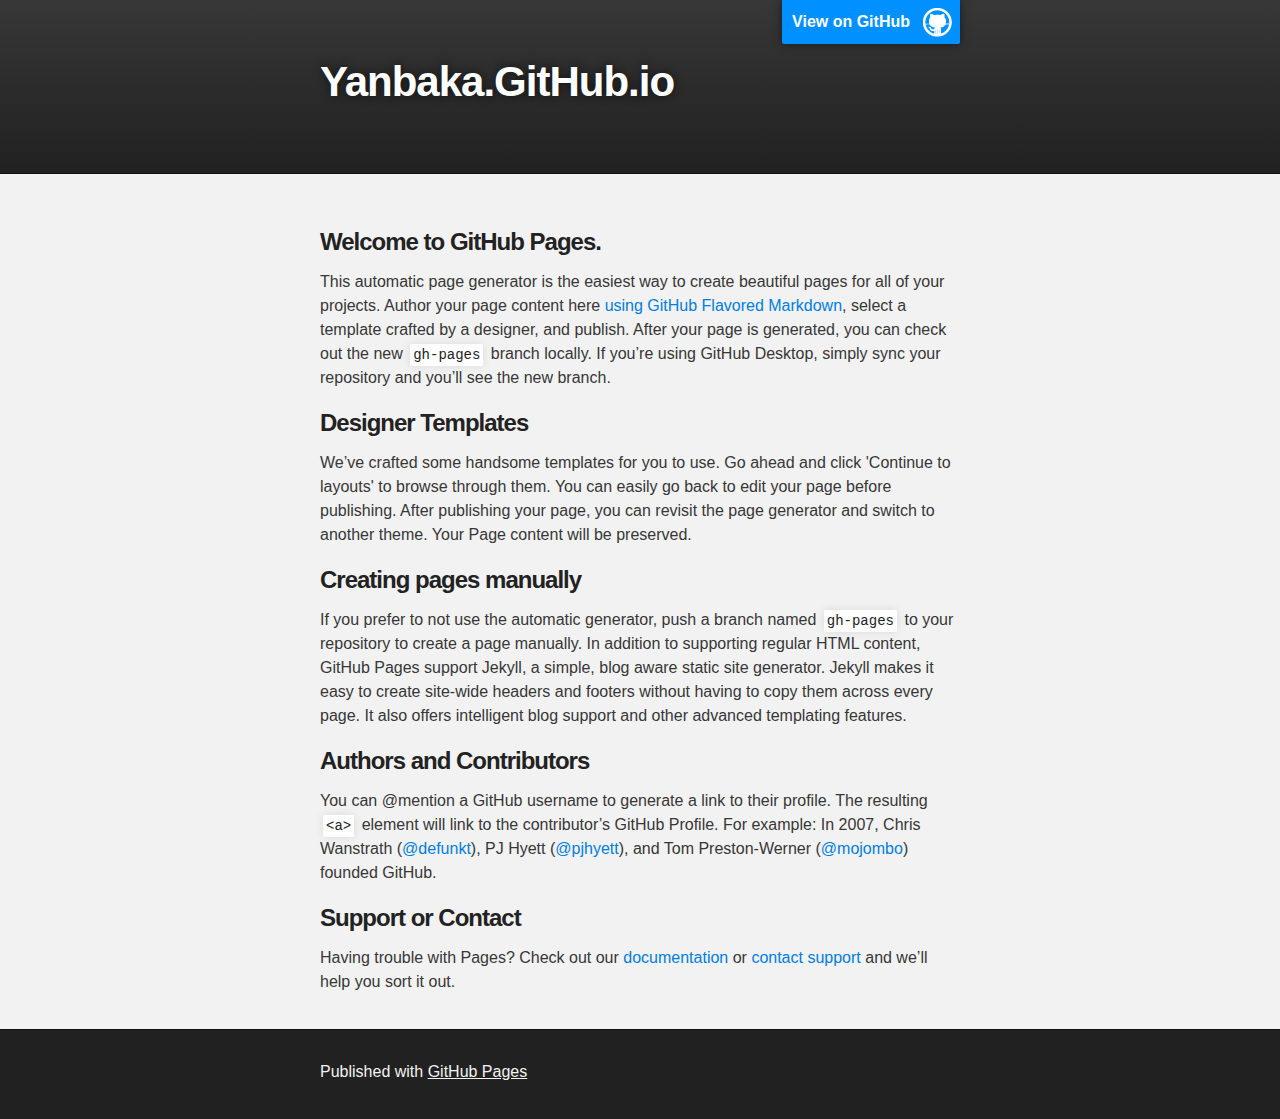
<file: index.html>
<!DOCTYPE html>
<html>

  <head>
    <meta charset='utf-8'>
    <meta http-equiv="X-UA-Compatible" content="chrome=1">
    <meta name="description" content="Yanbaka.GitHub.io : ">

    <link rel="stylesheet" type="text/css" media="screen" href="stylesheets/stylesheet.css">

    <title>Yanbaka.GitHub.io</title>
  </head>

  <body>

    <!-- HEADER -->
    <div id="header_wrap" class="outer">
        <header class="inner">
          <a id="forkme_banner" href="https://github.com/yanbaka">View on GitHub</a>

          <h1 id="project_title">Yanbaka.GitHub.io</h1>
          <h2 id="project_tagline"></h2>

        </header>
    </div>

    <!-- MAIN CONTENT -->
    <div id="main_content_wrap" class="outer">
      <section id="main_content" class="inner">
        <h3>
<a id="welcome-to-github-pages" class="anchor" href="#welcome-to-github-pages" aria-hidden="true"><span aria-hidden="true" class="octicon octicon-link"></span></a>Welcome to GitHub Pages.</h3>

<p>This automatic page generator is the easiest way to create beautiful pages for all of your projects. Author your page content here <a href="https://guides.github.com/features/mastering-markdown/">using GitHub Flavored Markdown</a>, select a template crafted by a designer, and publish. After your page is generated, you can check out the new <code>gh-pages</code> branch locally. If you’re using GitHub Desktop, simply sync your repository and you’ll see the new branch.</p>

<h3>
<a id="designer-templates" class="anchor" href="#designer-templates" aria-hidden="true"><span aria-hidden="true" class="octicon octicon-link"></span></a>Designer Templates</h3>

<p>We’ve crafted some handsome templates for you to use. Go ahead and click 'Continue to layouts' to browse through them. You can easily go back to edit your page before publishing. After publishing your page, you can revisit the page generator and switch to another theme. Your Page content will be preserved.</p>

<h3>
<a id="creating-pages-manually" class="anchor" href="#creating-pages-manually" aria-hidden="true"><span aria-hidden="true" class="octicon octicon-link"></span></a>Creating pages manually</h3>

<p>If you prefer to not use the automatic generator, push a branch named <code>gh-pages</code> to your repository to create a page manually. In addition to supporting regular HTML content, GitHub Pages support Jekyll, a simple, blog aware static site generator. Jekyll makes it easy to create site-wide headers and footers without having to copy them across every page. It also offers intelligent blog support and other advanced templating features.</p>

<h3>
<a id="authors-and-contributors" class="anchor" href="#authors-and-contributors" aria-hidden="true"><span aria-hidden="true" class="octicon octicon-link"></span></a>Authors and Contributors</h3>

<p>You can @mention a GitHub username to generate a link to their profile. The resulting <code>&lt;a&gt;</code> element will link to the contributor’s GitHub Profile. For example: In 2007, Chris Wanstrath (<a href="https://github.com/defunkt" class="user-mention">@defunkt</a>), PJ Hyett (<a href="https://github.com/pjhyett" class="user-mention">@pjhyett</a>), and Tom Preston-Werner (<a href="https://github.com/mojombo" class="user-mention">@mojombo</a>) founded GitHub.</p>

<h3>
<a id="support-or-contact" class="anchor" href="#support-or-contact" aria-hidden="true"><span aria-hidden="true" class="octicon octicon-link"></span></a>Support or Contact</h3>

<p>Having trouble with Pages? Check out our <a href="https://help.github.com/pages">documentation</a> or <a href="https://github.com/contact">contact support</a> and we’ll help you sort it out.</p>
      </section>
    </div>

    <!-- FOOTER  -->
    <div id="footer_wrap" class="outer">
      <footer class="inner">
        <p>Published with <a href="https://pages.github.com">GitHub Pages</a></p>
      </footer>
    </div>

    

  </body>
</html>
</file>
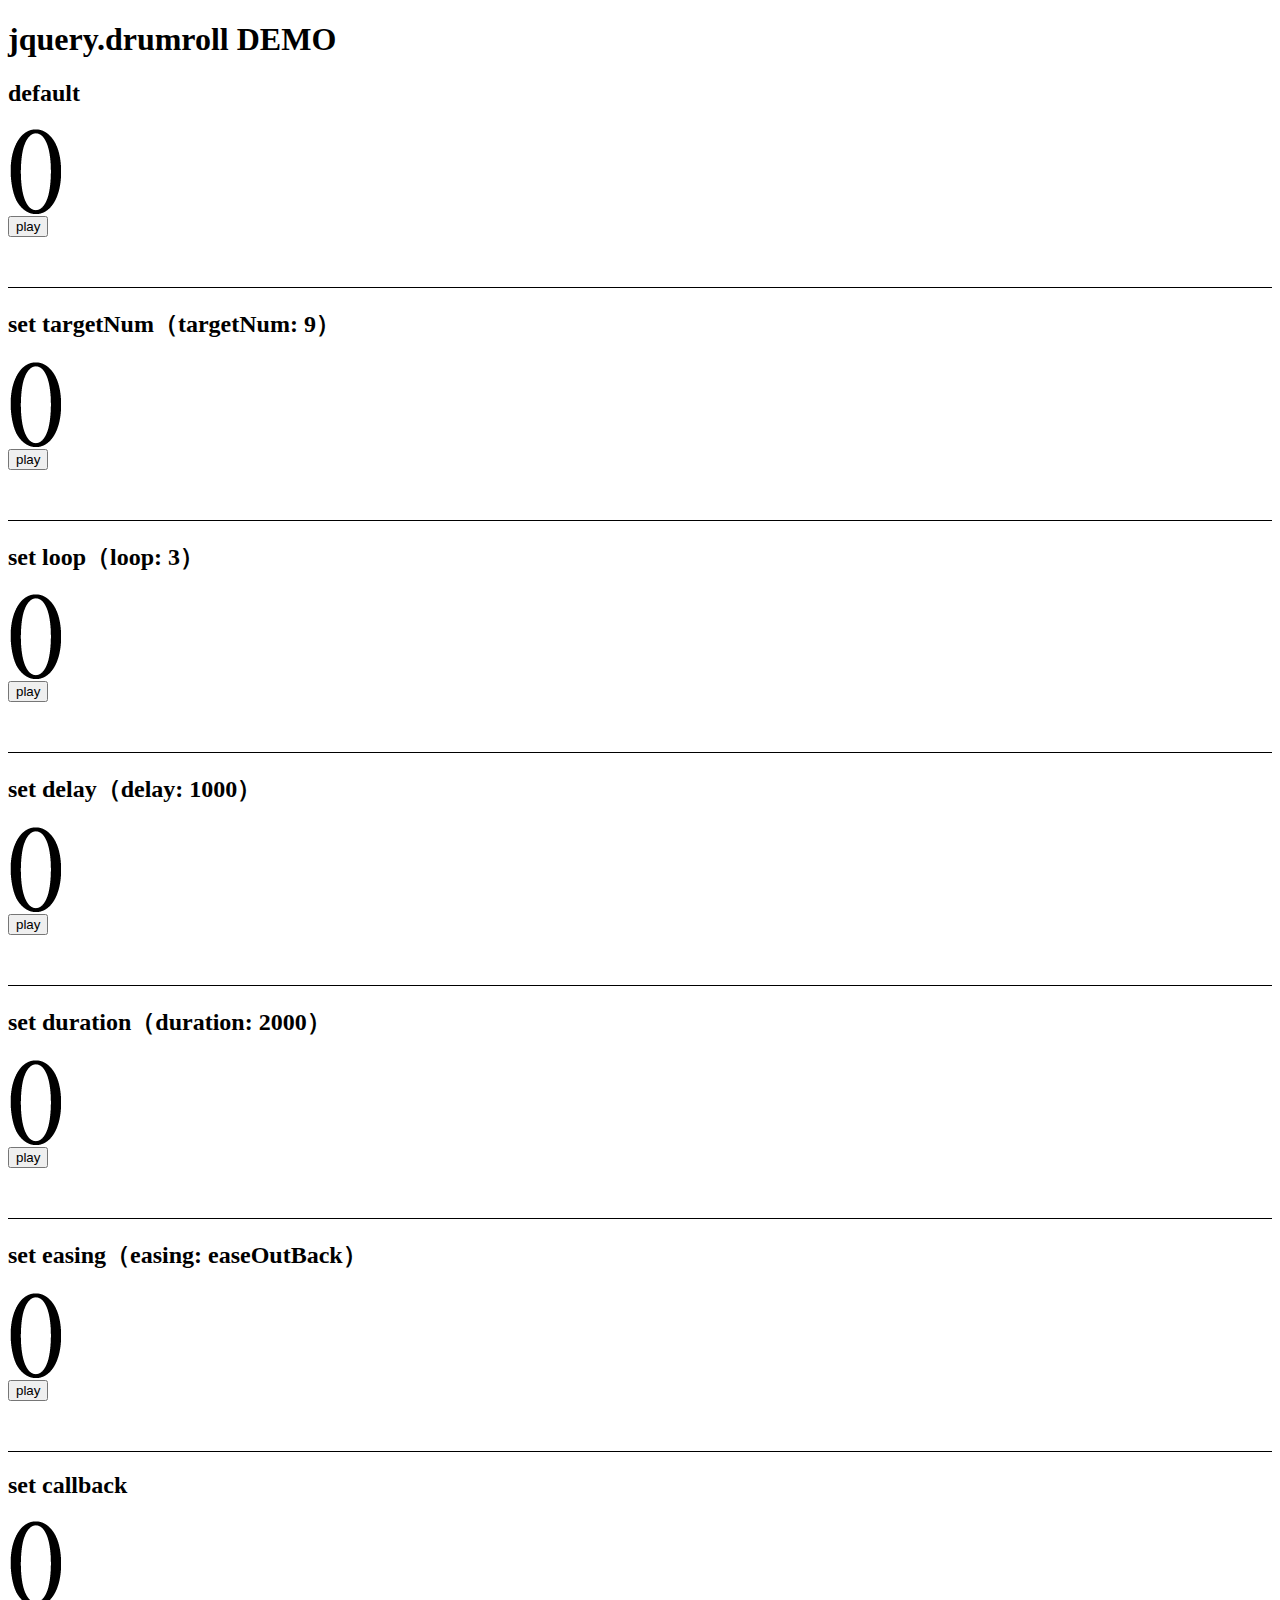
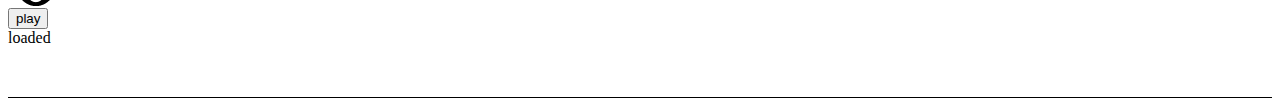
<file: drumroll/index.html>
<!DOCTYPE html>
<html lang="en">
<head>
    <meta charset="UTF-8">
    <title>jquery.drumroll demo</title>
    <script type="text/javascript" src="lib/jquery-1.11.3.min.js"></script>
    <script type="text/javascript" src="lib/jquery.easing.1.3.js"></script>
    <script type="text/javascript" src="drumroll/jquery.drumroll.js"></script>
    <link rel="stylesheet" type="text/css" href="drumroll/jquery.drumroll.css">
    <script type="text/javascript" src="js/main.js"></script>
    <link rel="stylesheet" type="text/css" href="css/main.css">
</head>
<body>
    <div>
        <h1>jquery.drumroll DEMO</h1>
        <div id="demo1" class="demo">
            <h2>default</h2>
            <div id="drumroll1">
                <img src="images/num0.png">
                <img src="images/num1.png">
                <img src="images/num2.png">
                <img src="images/num3.png">
                <img src="images/num4.png">
                <img src="images/num5.png">
                <img src="images/num6.png">
                <img src="images/num7.png">
                <img src="images/num8.png">
                <img src="images/num9.png">
            </div>
            <button class="play">play</button>
        </div>
        <div id="demo2" class="demo">
            <h2>set targetNum（targetNum: 9）</h2>
            <div id="drumroll2">
                <img src="images/num0.png">
                <img src="images/num1.png">
                <img src="images/num2.png">
                <img src="images/num3.png">
                <img src="images/num4.png">
                <img src="images/num5.png">
                <img src="images/num6.png">
                <img src="images/num7.png">
                <img src="images/num8.png">
                <img src="images/num9.png">
            </div>
            <button class="play">play</button>
        </div>
        <div id="demo3" class="demo">
            <h2>set loop（loop: 3）</h2>
            <div id="drumroll3">
                <img src="images/num0.png">
                <img src="images/num1.png">
                <img src="images/num2.png">
                <img src="images/num3.png">
                <img src="images/num4.png">
                <img src="images/num5.png">
                <img src="images/num6.png">
                <img src="images/num7.png">
                <img src="images/num8.png">
                <img src="images/num9.png">
            </div>
            <button class="play">play</button>
        </div>
        <div id="demo4" class="demo">
            <h2>set delay（delay: 1000）</h2>
            <div id="drumroll4">
                <img src="images/num0.png">
                <img src="images/num1.png">
                <img src="images/num2.png">
                <img src="images/num3.png">
                <img src="images/num4.png">
                <img src="images/num5.png">
                <img src="images/num6.png">
                <img src="images/num7.png">
                <img src="images/num8.png">
                <img src="images/num9.png">
            </div>
            <button class="play">play</button>
        </div>
        <div id="demo5" class="demo">
            <h2>set duration（duration: 2000）</h2>
            <div id="drumroll5">
                <img src="images/num0.png">
                <img src="images/num1.png">
                <img src="images/num2.png">
                <img src="images/num3.png">
                <img src="images/num4.png">
                <img src="images/num5.png">
                <img src="images/num6.png">
                <img src="images/num7.png">
                <img src="images/num8.png">
                <img src="images/num9.png">
            </div>
            <button class="play">play</button>
        </div>
        <div id="demo6" class="demo">
            <h2>set easing（easing: easeOutBack）</h2>
            <div id="drumroll6">
                <img src="images/num0.png">
                <img src="images/num1.png">
                <img src="images/num2.png">
                <img src="images/num3.png">
                <img src="images/num4.png">
                <img src="images/num5.png">
                <img src="images/num6.png">
                <img src="images/num7.png">
                <img src="images/num8.png">
                <img src="images/num9.png">
            </div>
            <button class="play">play</button>
        </div>
        <div id="demo7" class="demo">
            <h2>set callback</h2>
            <div id="drumroll7">
                <img src="images/num0.png">
                <img src="images/num1.png">
                <img src="images/num2.png">
                <img src="images/num3.png">
                <img src="images/num4.png">
                <img src="images/num5.png">
                <img src="images/num6.png">
                <img src="images/num7.png">
                <img src="images/num8.png">
                <img src="images/num9.png">
            </div>
            <button class="play">play</button>
            <div class="console"></div>
        </div>
    </div>
</body>
</html>
</file>
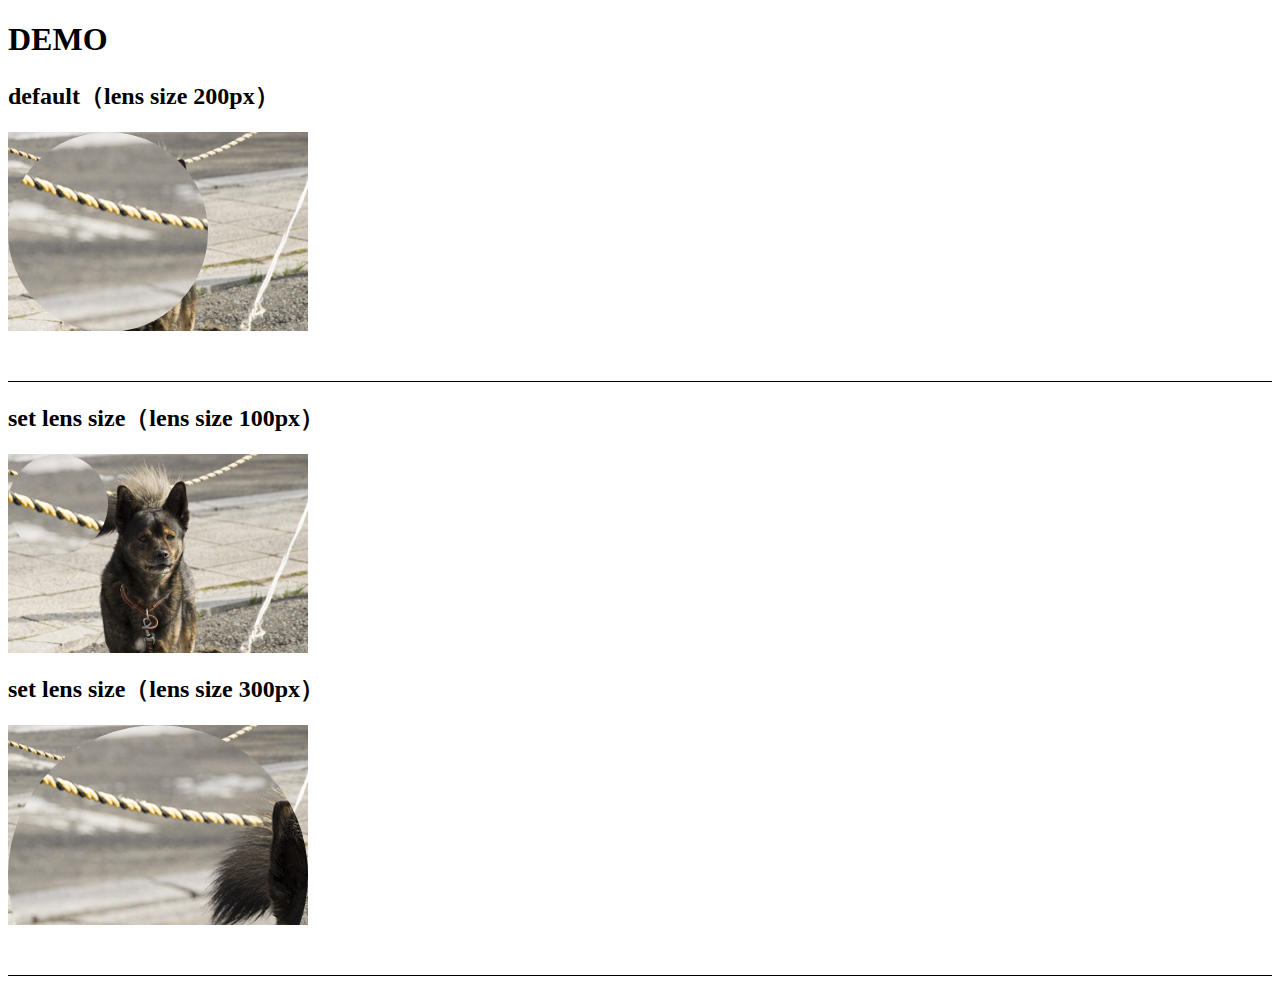
<file: lens/index.html>
<!DOCTYPE html>
<html lang="en">
<head>
    <meta charset="UTF-8">
    <title>jquery.lens demo</title>
    <script type="text/javascript" src="lib/jquery-1.11.3.min.js"></script>
    <script type="text/javascript" src="lens/jquery.lens.js"></script>
    <link rel="stylesheet" type="text/css" href="lens/jquery.lens.css">
    <script type="text/javascript" src="js/main.js"></script>
    <link rel="stylesheet" type="text/css" href="css/main.css">
</head>
<body>
    <div>
        <h1>DEMO</h1>
        <div id="demo1" class="demo">
            <h2>default（lens size 200px）</h2>
            <div class="demo_wrap"><img id="demo1_img" src="images/img_01.jpg"></div>
        </div>
        <div id="demo2" class="demo">
            <h2>set lens size（lens size 100px）</h2>
            <div class="demo_wrap"><img id="demo2_img" src="images/img_01.jpg"></div>
            <h2>set lens size（lens size 300px）</h2>
            <div class="demo_wrap"><img id="demo3_img" src="images/img_01.jpg"></div>
        </div>
    </div>
</body>
</html>
</file>
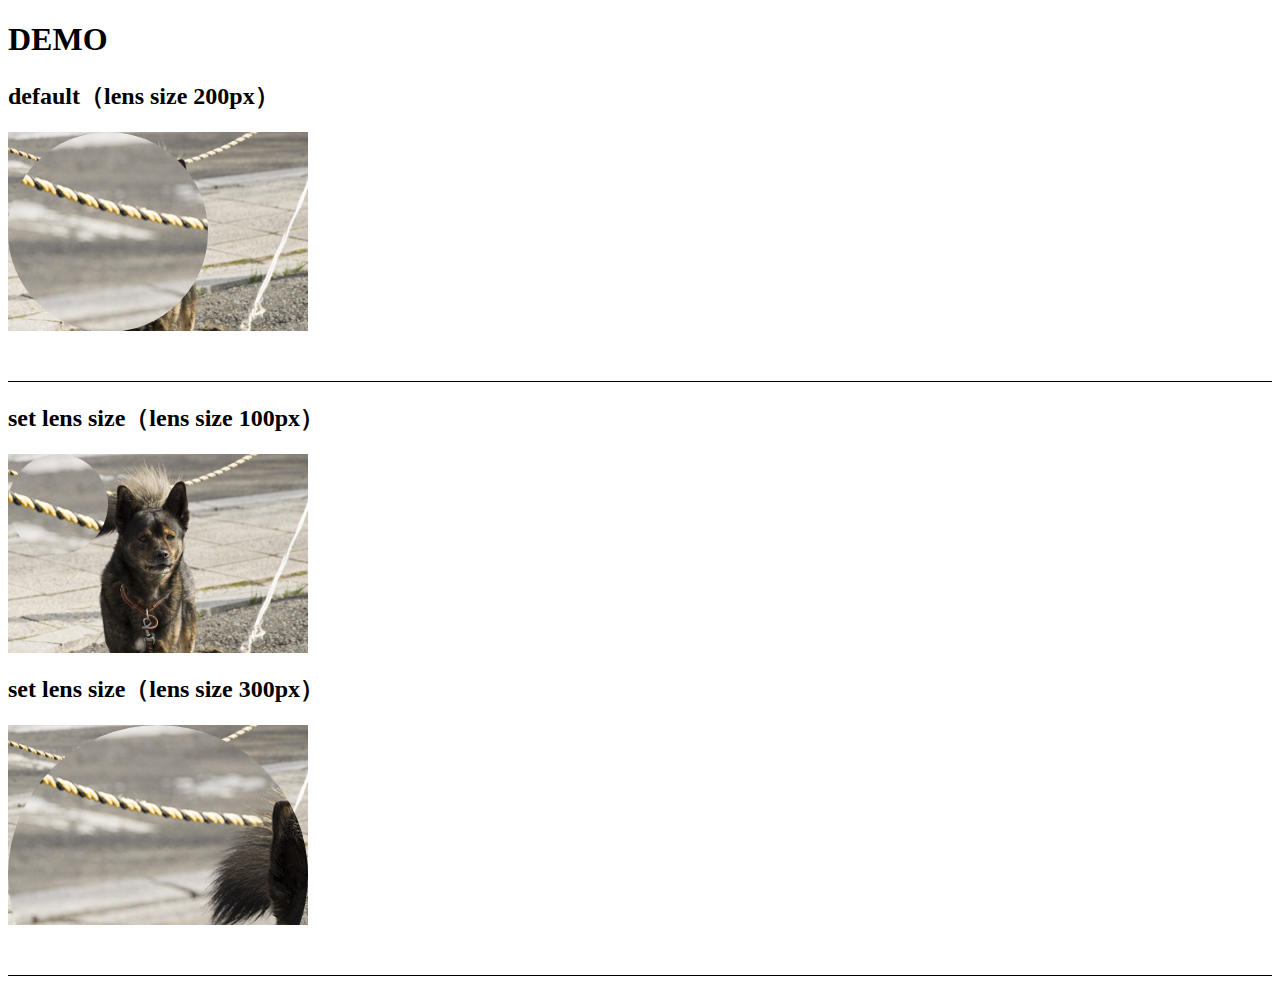
<file: lens/demo.html>
<!DOCTYPE html>
<html lang="en">
<head>
    <meta charset="UTF-8">
    <title>jquery.lens demo</title>
    <link rel="stylesheet" type="text/css" href="lens/jquery.lens.min.css">
    <script type="text/javascript" src="lib/jquery-1.11.3.min.js"></script>
    <script type="text/javascript" src="lens/jquery.lens.min.js"></script>
    <style type="text/css">
        img {
            width: 100%;
        }
        .demo {
            border-bottom: 1px solid #000;
            padding-bottom: 50px;
        }
        .demo_wrap {
            width: 300px;
        }
    </style>
    <script type="text/javascript">
        $(function() {
            $("#demo1_img").lens();
            $("#demo2_img").lens({
                lens_size: 100
            });
            $("#demo3_img").lens({
                lens_size: 300
            });
        });
    </script>
</head>
<body>
    <div>
        <h1>DEMO</h1>
        <div id="demo1" class="demo">
            <h2>default（lens size 200px）</h2>
            <div class="demo_wrap"><img id="demo1_img" src="images/img_01.jpg"></div>
        </div>
        <div id="demo2" class="demo">
            <h2>set lens size（lens size 100px）</h2>
            <div class="demo_wrap"><img id="demo2_img" src="images/img_01.jpg"></div>
            <h2>set lens size（lens size 300px）</h2>
            <div class="demo_wrap"><img id="demo3_img" src="images/img_01.jpg"></div>
        </div>
    </div>
</body>
</html>
</file>
<file: stylesheets/stylesheet.css>
/*******************************************************************************
Slate Theme for GitHub Pages
by Jason Costello, @jsncostello
*******************************************************************************/

@import url(github-light.css);

/*******************************************************************************
MeyerWeb Reset
*******************************************************************************/

html, body, div, span, applet, object, iframe,
h1, h2, h3, h4, h5, h6, p, blockquote, pre,
a, abbr, acronym, address, big, cite, code,
del, dfn, em, img, ins, kbd, q, s, samp,
small, strike, strong, sub, sup, tt, var,
b, u, i, center,
dl, dt, dd, ol, ul, li,
fieldset, form, label, legend,
table, caption, tbody, tfoot, thead, tr, th, td,
article, aside, canvas, details, embed,
figure, figcaption, footer, header, hgroup,
menu, nav, output, ruby, section, summary,
time, mark, audio, video {
  margin: 0;
  padding: 0;
  border: 0;
  font: inherit;
  vertical-align: baseline;
}

/* HTML5 display-role reset for older browsers */
article, aside, details, figcaption, figure,
footer, header, hgroup, menu, nav, section {
  display: block;
}

ol, ul {
  list-style: none;
}

table {
  border-collapse: collapse;
  border-spacing: 0;
}

/*******************************************************************************
Theme Styles
*******************************************************************************/

body {
  box-sizing: border-box;
  color:#373737;
  background: #212121;
  font-size: 16px;
  font-family: 'Myriad Pro', Calibri, Helvetica, Arial, sans-serif;
  line-height: 1.5;
  -webkit-font-smoothing: antialiased;
}

h1, h2, h3, h4, h5, h6 {
  margin: 10px 0;
  font-weight: 700;
  color:#222222;
  font-family: 'Lucida Grande', 'Calibri', Helvetica, Arial, sans-serif;
  letter-spacing: -1px;
}

h1 {
  font-size: 36px;
  font-weight: 700;
}

h2 {
  padding-bottom: 10px;
  font-size: 32px;
  background: url('../images/bg_hr.png') repeat-x bottom;
}

h3 {
  font-size: 24px;
}

h4 {
  font-size: 21px;
}

h5 {
  font-size: 18px;
}

h6 {
  font-size: 16px;
}

p {
  margin: 10px 0 15px 0;
}

footer p {
  color: #f2f2f2;
}

a {
  text-decoration: none;
  color: #007edf;
  text-shadow: none;

  transition: color 0.5s ease;
  transition: text-shadow 0.5s ease;
  -webkit-transition: color 0.5s ease;
  -webkit-transition: text-shadow 0.5s ease;
  -moz-transition: color 0.5s ease;
  -moz-transition: text-shadow 0.5s ease;
  -o-transition: color 0.5s ease;
  -o-transition: text-shadow 0.5s ease;
  -ms-transition: color 0.5s ease;
  -ms-transition: text-shadow 0.5s ease;
}

a:hover, a:focus {text-decoration: underline;}

footer a {
  color: #F2F2F2;
  text-decoration: underline;
}

em {
  font-style: italic;
}

strong {
  font-weight: bold;
}

img {
  position: relative;
  margin: 0 auto;
  max-width: 739px;
  padding: 5px;
  margin: 10px 0 10px 0;
  border: 1px solid #ebebeb;

  box-shadow: 0 0 5px #ebebeb;
  -webkit-box-shadow: 0 0 5px #ebebeb;
  -moz-box-shadow: 0 0 5px #ebebeb;
  -o-box-shadow: 0 0 5px #ebebeb;
  -ms-box-shadow: 0 0 5px #ebebeb;
}

p img {
  display: inline;
  margin: 0;
  padding: 0;
  vertical-align: middle;
  text-align: center;
  border: none;
}

pre, code {
  width: 100%;
  color: #222;
  background-color: #fff;

  font-family: Monaco, "Bitstream Vera Sans Mono", "Lucida Console", Terminal, monospace;
  font-size: 14px;

  border-radius: 2px;
  -moz-border-radius: 2px;
  -webkit-border-radius: 2px;
}

pre {
  width: 100%;
  padding: 10px;
  box-shadow: 0 0 10px rgba(0,0,0,.1);
  overflow: auto;
}

code {
  padding: 3px;
  margin: 0 3px;
  box-shadow: 0 0 10px rgba(0,0,0,.1);
}

pre code {
  display: block;
  box-shadow: none;
}

blockquote {
  color: #666;
  margin-bottom: 20px;
  padding: 0 0 0 20px;
  border-left: 3px solid #bbb;
}


ul, ol, dl {
  margin-bottom: 15px
}

ul {
  list-style-position: inside;
  list-style: disc;
  padding-left: 20px;
}

ol {
  list-style-position: inside;
  list-style: decimal;
  padding-left: 20px;
}

dl dt {
  font-weight: bold;
}

dl dd {
  padding-left: 20px;
  font-style: italic;
}

dl p {
  padding-left: 20px;
  font-style: italic;
}

hr {
  height: 1px;
  margin-bottom: 5px;
  border: none;
  background: url('../images/bg_hr.png') repeat-x center;
}

table {
  border: 1px solid #373737;
  margin-bottom: 20px;
  text-align: left;
 }

th {
  font-family: 'Lucida Grande', 'Helvetica Neue', Helvetica, Arial, sans-serif;
  padding: 10px;
  background: #373737;
  color: #fff;
 }

td {
  padding: 10px;
  border: 1px solid #373737;
 }

form {
  background: #f2f2f2;
  padding: 20px;
}

/*******************************************************************************
Full-Width Styles
*******************************************************************************/

.outer {
  width: 100%;
}

.inner {
  position: relative;
  max-width: 640px;
  padding: 20px 10px;
  margin: 0 auto;
}

#forkme_banner {
  display: block;
  position: absolute;
  top:0;
  right: 10px;
  z-index: 10;
  padding: 10px 50px 10px 10px;
  color: #fff;
  background: url('../images/blacktocat.png') #0090ff no-repeat 95% 50%;
  font-weight: 700;
  box-shadow: 0 0 10px rgba(0,0,0,.5);
  border-bottom-left-radius: 2px;
  border-bottom-right-radius: 2px;
}

#header_wrap {
  background: #212121;
  background: -moz-linear-gradient(top, #373737, #212121);
  background: -webkit-linear-gradient(top, #373737, #212121);
  background: -ms-linear-gradient(top, #373737, #212121);
  background: -o-linear-gradient(top, #373737, #212121);
  background: linear-gradient(top, #373737, #212121);
}

#header_wrap .inner {
  padding: 50px 10px 30px 10px;
}

#project_title {
  margin: 0;
  color: #fff;
  font-size: 42px;
  font-weight: 700;
  text-shadow: #111 0px 0px 10px;
}

#project_tagline {
  color: #fff;
  font-size: 24px;
  font-weight: 300;
  background: none;
  text-shadow: #111 0px 0px 10px;
}

#downloads {
  position: absolute;
  width: 210px;
  z-index: 10;
  bottom: -40px;
  right: 0;
  height: 70px;
  background: url('../images/icon_download.png') no-repeat 0% 90%;
}

.zip_download_link {
  display: block;
  float: right;
  width: 90px;
  height:70px;
  text-indent: -5000px;
  overflow: hidden;
  background: url(../images/sprite_download.png) no-repeat bottom left;
}

.tar_download_link {
  display: block;
  float: right;
  width: 90px;
  height:70px;
  text-indent: -5000px;
  overflow: hidden;
  background: url(../images/sprite_download.png) no-repeat bottom right;
  margin-left: 10px;
}

.zip_download_link:hover {
  background: url(../images/sprite_download.png) no-repeat top left;
}

.tar_download_link:hover {
  background: url(../images/sprite_download.png) no-repeat top right;
}

#main_content_wrap {
  background: #f2f2f2;
  border-top: 1px solid #111;
  border-bottom: 1px solid #111;
}

#main_content {
  padding-top: 40px;
}

#footer_wrap {
  background: #212121;
}



/*******************************************************************************
Small Device Styles
*******************************************************************************/

@media screen and (max-width: 480px) {
  body {
    font-size:14px;
  }

  #downloads {
    display: none;
  }

  .inner {
    min-width: 320px;
    max-width: 480px;
  }

  #project_title {
  font-size: 32px;
  }

  h1 {
    font-size: 28px;
  }

  h2 {
    font-size: 24px;
  }

  h3 {
    font-size: 21px;
  }

  h4 {
    font-size: 18px;
  }

  h5 {
    font-size: 14px;
  }

  h6 {
    font-size: 12px;
  }

  code, pre {
    min-width: 320px;
    max-width: 480px;
    font-size: 11px;
  }

}
</file>
<file: drumroll/css/main.css>
.demo{border-bottom:1px solid #000;padding-bottom:50px}
</file>
<file: lens/css/main.css>
img{width:100%}.demo{border-bottom:1px solid #000;padding-bottom:50px}.demo_wrap{width:300px}
</file>
